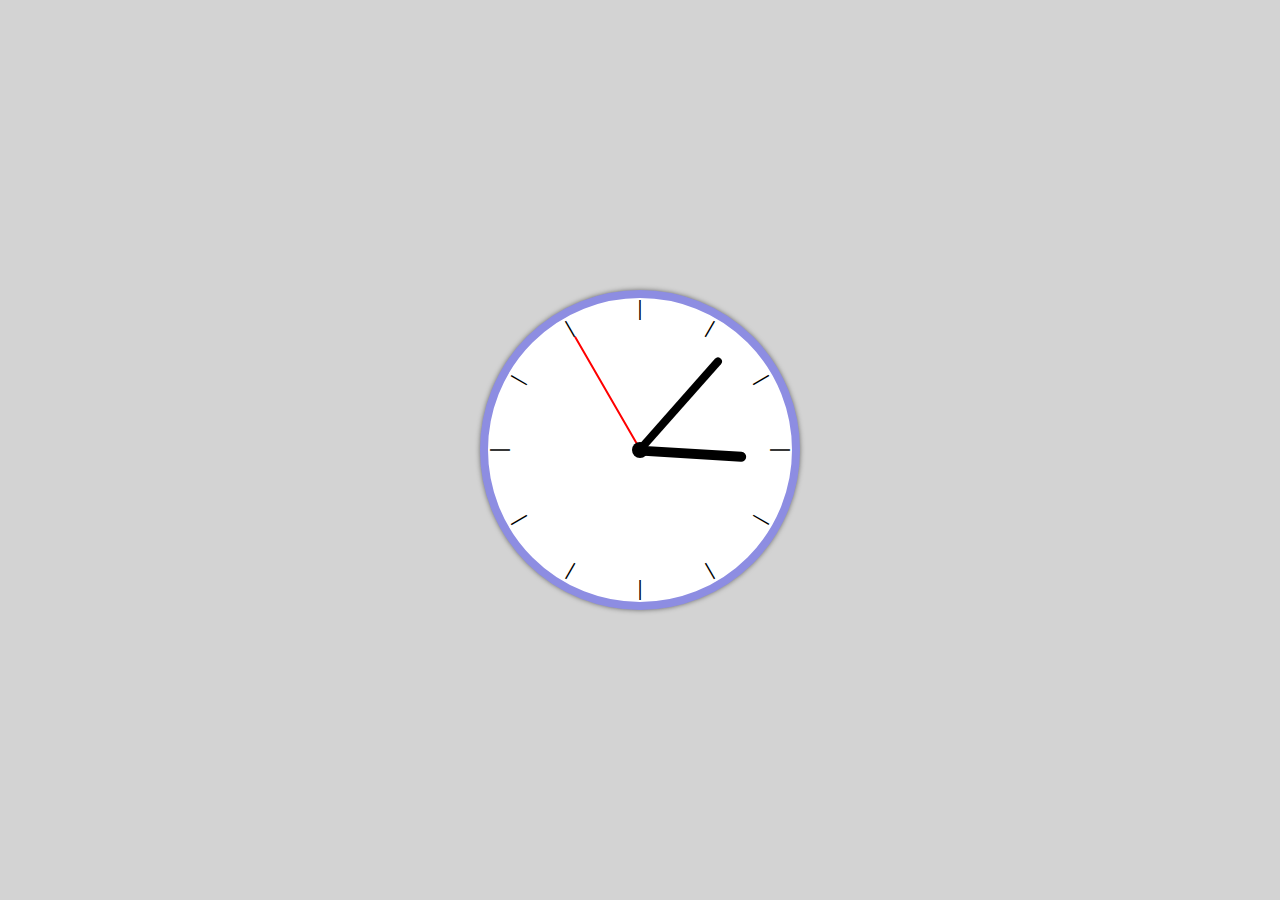
<file: block-BJaaeh/code/index.html>
<!DOCTYPE html>
<html lang="en">
  <head>
    <meta charset="UTF-8" />
    <meta name="viewport" content="width=device-width, initial-scale=1.0" />
    <title>Create A Dynamic Clock</title>
    <link rel="stylesheet" href="style.css" />
    <style id="clock-animate"></style>
  </head>
  <body>
    
    <div class="clock">
      <div class="hand hour" data-hour-hand></div>
      <div class="hand minute" data-minute-hand></div>
      <div class="hand second" data-second-hand></div>
      <div class="number number1">|</div>
      <div class="number number2">|</div>
      <div class="number number3">|</div>
      <div class="number number4">|</div>
      <div class="number number5">|</div>
      <div class="number number6">|</div>
      <div class="number number7">|</div>
      <div class="number number8">|</div>
      <div class="number number9">|</div>
      <div class="number number10">|</div>
      <div class="number number11">|</div>
      <div class="number number12">|</div>
    </div>
    <script src="./script.js"></script>
  </body>
</html>
</file>
<file: block-BJaaeh/code/style.css>
/* http://meyerweb.com/eric/tools/css/reset/ 
   v2.0 | 20110126
   License: none (public domain)
*/

html, body, div, span, applet, object, iframe,
h1, h2, h3, h4, h5, h6, p, blockquote, pre,
a, abbr, acronym, address, big, cite, code,
del, dfn, em, img, ins, kbd, q, s, samp,
small, strike, strong, sub, sup, tt, var,
b, u, i, center,
dl, dt, dd, ol, ul, li,
fieldset, form, label, legend,
table, caption, tbody, tfoot, thead, tr, th, td,
article, aside, canvas, details, embed, 
figure, figcaption, footer, header, hgroup, 
menu, nav, output, ruby, section, summary,
time, mark, audio, video {
  margin: 0;
  padding: 0;
  border: 0;
  font-size: 100%;
  font: inherit;
  vertical-align: baseline;
}
/* HTML5 display-role reset for older browsers */
article, aside, details, figcaption, figure, 
footer, header, hgroup, menu, nav, section {
  display: block;
}
body {
  line-height: 1;
}
ol, ul {
  list-style: none;
}
blockquote, q {
  quotes: none;
}
blockquote:before, blockquote:after,
q:before, q:after {
  content: '';
  content: none;
}
table {
  border-collapse: collapse;
  border-spacing: 0;
}

/* Custom Styles */

/* Variables */

:root {
  --primary: rgb(211,211,211);
  --secondary: #fff;
  --tertiary: rgb(249,63,54);
}

*, *::before, *::after {
  box-sizing: border-box;
}

html {
  font-size: 16px;
}

body {
  background-color: var(--primary);
  display: flex;
  justify-content: center;
  align-items: center;
  min-height: 100vh;
  overflow: hidden;
   
}

/* Flex */

.flex {
  display: flex;
}

.jcc {
  justify-content: center;
}

.aic {
  align-items: center;
}


/* Clock */

.clock {
  width: 20rem;
  height: 20rem;
  background-color: var(--secondary);
  box-shadow: 0 0 5px rgba(0, 0, 0, .5);
  border-radius: 50%;
  position: relative;
  border: .5rem solid rgb(141, 141, 226);
}

.clock .number {
  --rotation : 0;
  position: absolute;
  width: 100%;
  height: 100%;
  font-size: 1.2rem;
  text-align: center;
  transform: rotate(var(--rotation));
}

.clock .number1 { --rotation: 30deg;}
.clock .number2 { --rotation: 60deg;} 
.clock .number3 { --rotation: 90deg;} 
.clock .number4 { --rotation: 120deg;} 
.clock .number5 { --rotation: 150deg;} 
.clock .number6 { --rotation: 180deg;} 
.clock .number7 { --rotation: 210deg;} 
.clock .number8 { --rotation: 240deg;} 
.clock .number9 { --rotation: 270deg;} 
.clock .number10 { --rotation: 300deg;} 
.clock .number11 { --rotation: 330deg;} 


.clock .hand {
  --rotation: 0;
  position: absolute;
  
  
  bottom: 50%;
  left: 50%;
  border-top-left-radius: .6rem;
  border-top-right-radius: .6rem;
  transform-origin: bottom;
  transform: translateX(-50%) rotate(calc(var(--rotation) * 1deg));
}


.clock::after {
  content: "";
  position: absolute;
  background-color: #000;
  z-index: 11;
  width: 1rem;
  height: 1rem;
  top: 50%;
  left: 50%;
  transform: translate(-50%, -50%);
  border-radius: 50%;
}
.clock .hand.second {

  width: .1rem;
  height: 43%;
  background-color: red;
}

.clock .hand.minute {

  width: .5rem;
  height: 40%;
  background-color: #000;
}

.clock .hand.hour {

  width: .6rem;
  height: 35%;
  background-color: #000;
}
</file>
